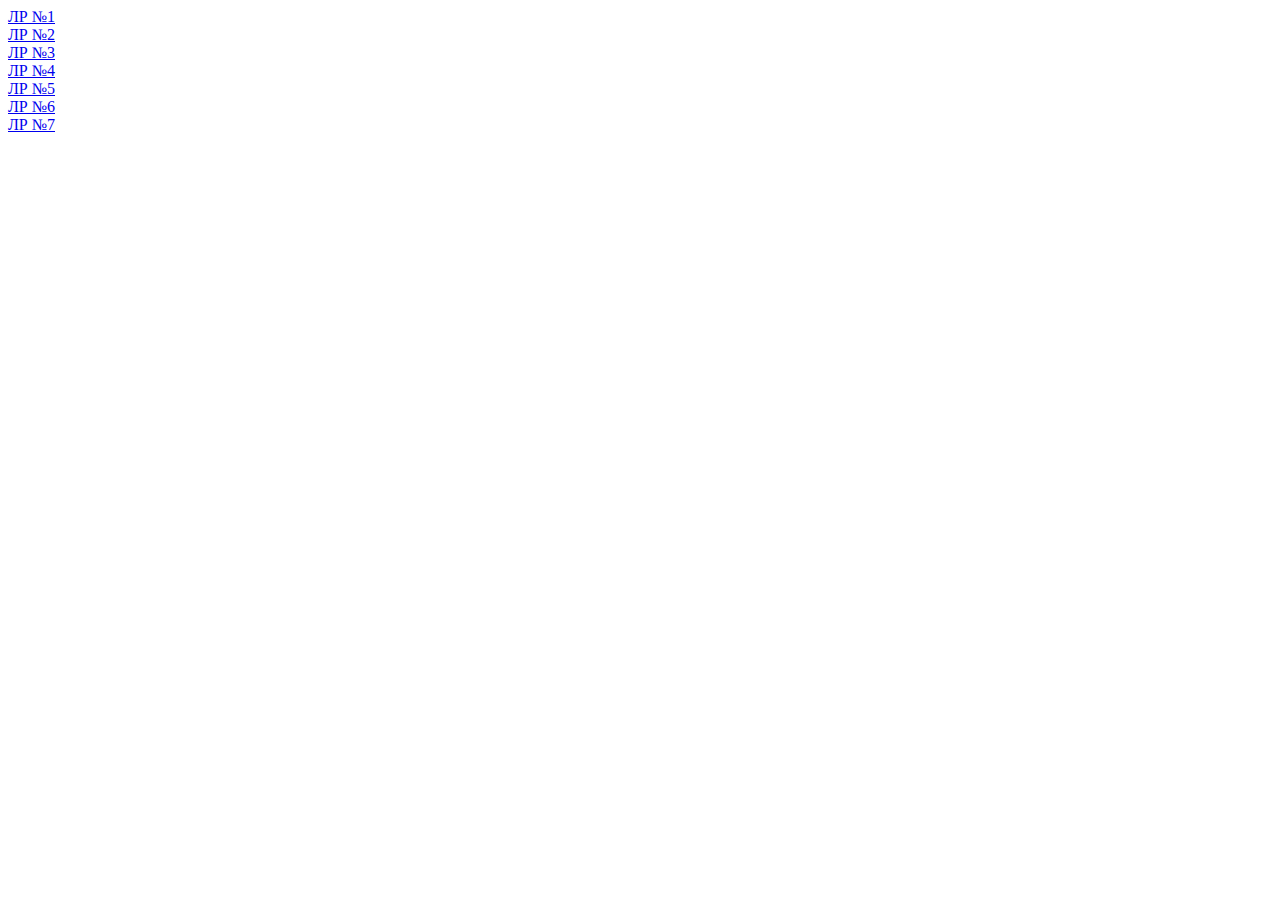
<file: index.html>
<!DOCTYPE html>
<html lang="en">
<head>
    <meta charset="UTF-8">
    <meta name="viewport" content="width=device-width, initial-scale=1.0">
    <title>Document</title>
</head>
<body>
<a href="lab1/лабочкка.html">ЛР №1</a><br/>
<a href="lab2/lab2.html">ЛР №2</a><br/>
<a href="lab3/laab3.html">ЛР №3</a><br/>
<a href="lab4/index.html">ЛР №4</a><br/>
<a href="lab5/index.html">ЛР №5</a><br/>
<a href="lab6/index.html">ЛР №6</a><br/>
<a href="lab7/index.html">ЛР №7</a><br/>
</body>
</html>
</file>
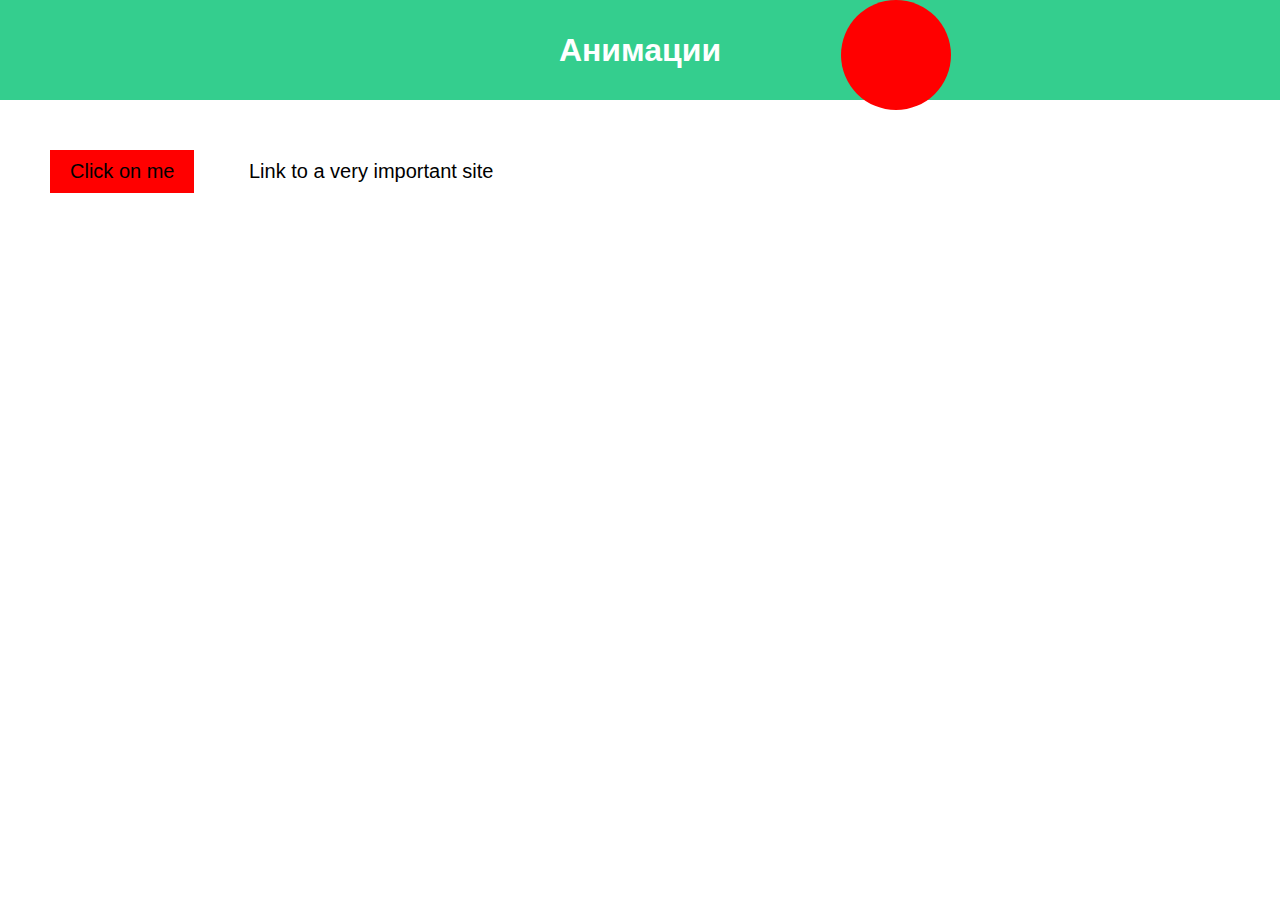
<file: lab4/index.html>
<!DOCTYPE html>
<html lang="ru">
<head>
    <meta charset="UTF-8">
    <link rel="stylesheet" href="style.css">
    <title>Анимации</title>
</head>
<body>
<header>
    <h1>Анимации</h1>
</header>
<button>Click on me</button>
<a href="#">Link to a very important site</a>
<div class="ball"></div>
</body>
</html>
</file>
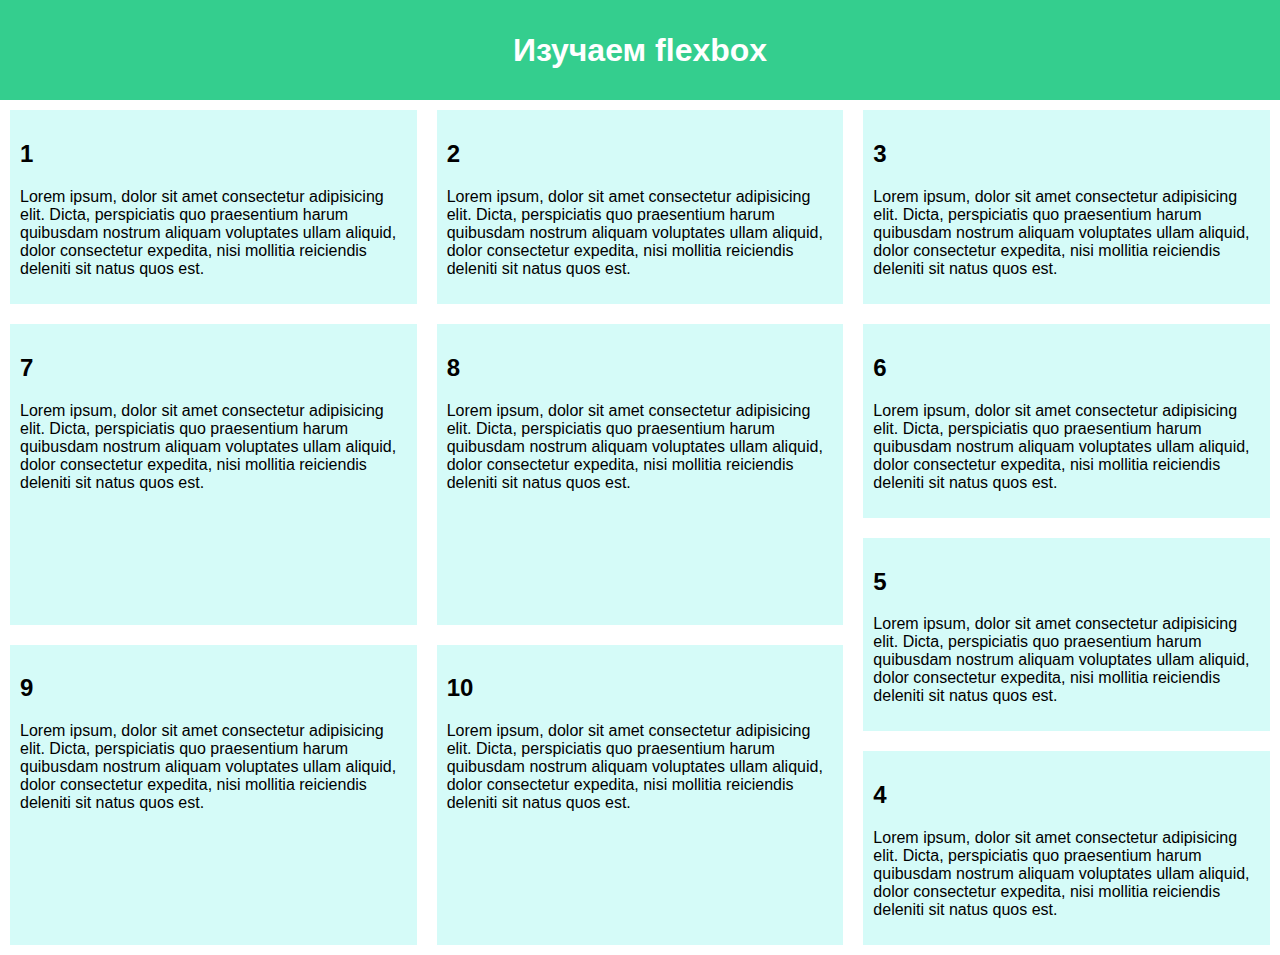
<file: lab5/index.html>
<!DOCTYPE html>
<html lang="en">
<head>
    <meta charset="UTF-8">
    <meta http-equiv="X-UA-Compatible" content="IE=edge">
    <meta name="viewport" content="width=device-width, initial-scale=1.0">
    <link rel="stylesheet" href="style.css">
    <title>Flex</title>
</head>
<body>
<header>
    <h1>Изучаем flexbox</h1>
</header>
<div class="flex-group-1">
    <article>
        <h2>1</h2>
        <p>Lorem ipsum, dolor sit amet consectetur adipisicing elit. Dicta, perspiciatis quo praesentium harum quibusdam nostrum aliquam voluptates ullam aliquid, dolor consectetur expedita, nisi mollitia reiciendis deleniti sit natus quos est.
        </p>
    </article>
    <article>
        <h2>2</h2>
        <p>Lorem ipsum, dolor sit amet consectetur adipisicing elit. Dicta, perspiciatis quo praesentium harum quibusdam nostrum aliquam voluptates ullam aliquid, dolor consectetur expedita, nisi mollitia reiciendis deleniti sit natus quos est.
        </p>
    </article>
    <article>
        <h2>3</h2>
        <p>Lorem ipsum, dolor sit amet consectetur adipisicing elit. Dicta, perspiciatis quo praesentium harum quibusdam nostrum aliquam voluptates ullam aliquid, dolor consectetur expedita, nisi mollitia reiciendis deleniti sit natus quos est.
        </p>
    </article>
</div>
<div class="flex-group-2-3-4-5">
    <div class="flex-group-2">
        <article>
            <h2>4</h2>
            <p>Lorem ipsum, dolor sit amet consectetur adipisicing elit. Dicta, perspiciatis quo praesentium harum quibusdam nostrum aliquam voluptates ullam aliquid, dolor consectetur expedita, nisi mollitia reiciendis deleniti sit natus quos est.
            </p>
        </article>
        <article>
            <h2>5</h2>
            <p>Lorem ipsum, dolor sit amet consectetur adipisicing elit. Dicta, perspiciatis quo praesentium harum quibusdam nostrum aliquam voluptates ullam aliquid, dolor consectetur expedita, nisi mollitia reiciendis deleniti sit natus quos est.
            </p>
        </article>
        <article>
            <h2>6</h2>
            <p>Lorem ipsum, dolor sit amet consectetur adipisicing elit. Dicta, perspiciatis quo praesentium harum quibusdam nostrum aliquam voluptates ullam aliquid, dolor consectetur expedita, nisi mollitia reiciendis deleniti sit natus quos est.
            </p>
        </article>
    </div>
    <div class="flex-group-5">
        <div class="flex-group-3">
            <article>
                <h2>7</h2>
                <p>Lorem ipsum, dolor sit amet consectetur adipisicing elit. Dicta, perspiciatis quo praesentium harum quibusdam nostrum aliquam voluptates ullam aliquid, dolor consectetur expedita, nisi mollitia reiciendis deleniti sit natus quos est.
                </p>
            </article>
            <article>
                <h2>8</h2>
                <p>Lorem ipsum, dolor sit amet consectetur adipisicing elit. Dicta, perspiciatis quo praesentium harum quibusdam nostrum aliquam voluptates ullam aliquid, dolor consectetur expedita, nisi mollitia reiciendis deleniti sit natus quos est.
                </p>
            </article>
        </div>
        <div class="flex-group-4">
            <article>
                <h2>9</h2>
                <p>Lorem ipsum, dolor sit amet consectetur adipisicing elit. Dicta, perspiciatis quo praesentium harum quibusdam nostrum aliquam voluptates ullam aliquid, dolor consectetur expedita, nisi mollitia reiciendis deleniti sit natus quos est.
                </p>
            </article>
            <article>
                <h2>10</h2>
                <p>Lorem ipsum, dolor sit amet consectetur adipisicing elit. Dicta, perspiciatis quo praesentium harum quibusdam nostrum aliquam voluptates ullam aliquid, dolor consectetur expedita, nisi mollitia reiciendis deleniti sit natus quos est.
                </p>
            </article>

        </div>
    </div>
</div>

</body>
</html>
</file>
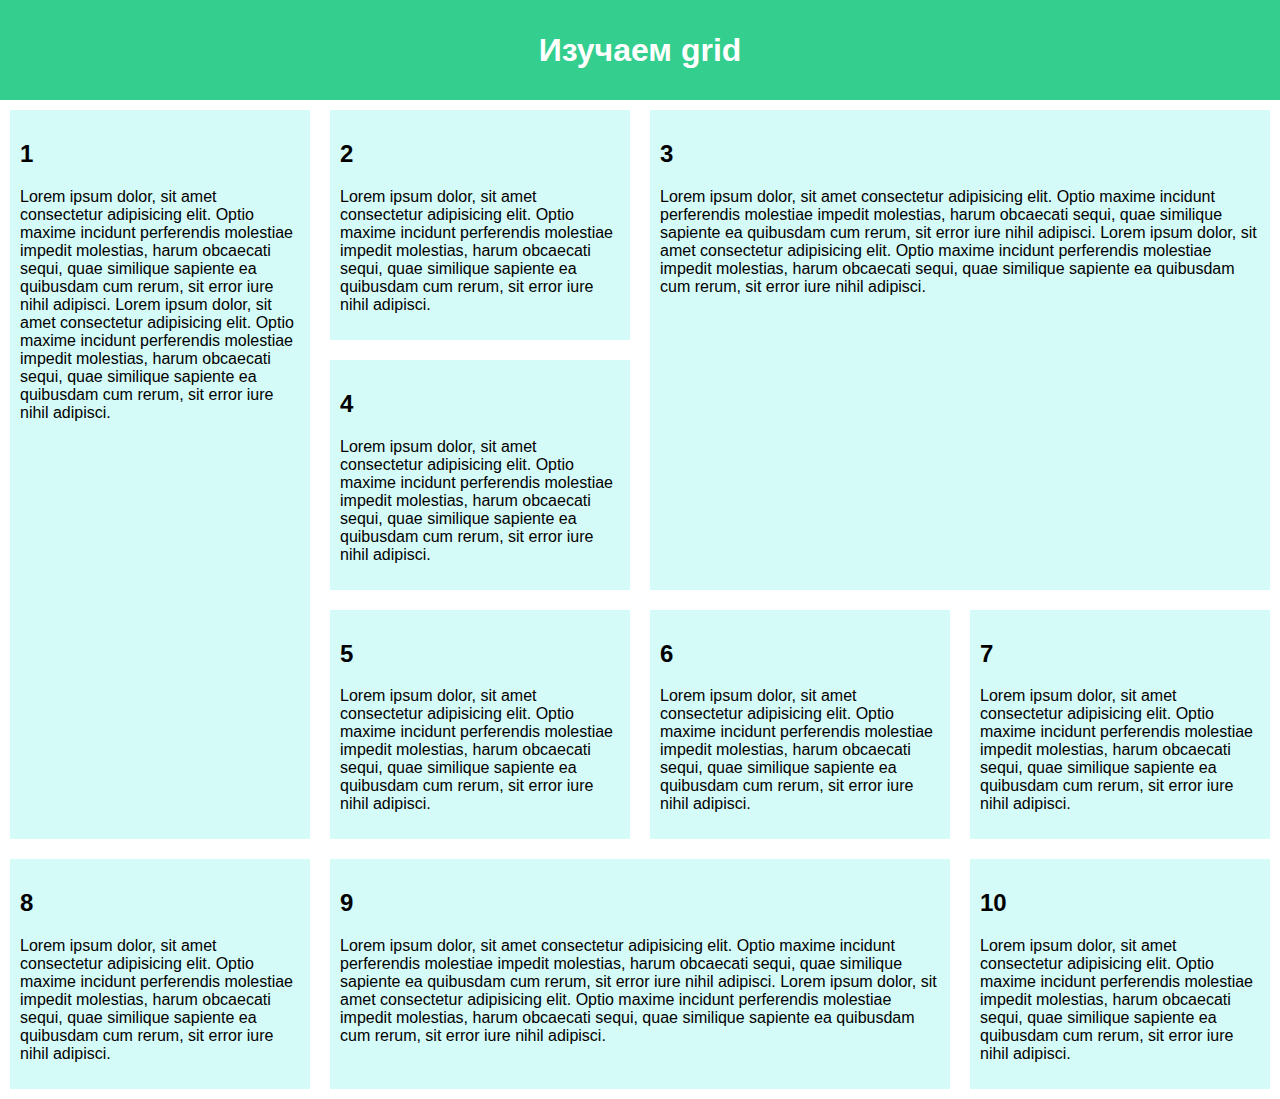
<file: lab6/index.html>
<!DOCTYPE html>
<html lang="en">
<head>
    <meta charset="UTF-8">
    <meta http-equiv="X-UA-Compatible" content="IE=edge">
    <meta name="viewport" content="width=device-width, initial-scale=1.0">
    <link rel="stylesheet" href="style.css">
    <title>grid</title>
</head>
<body>
<header>
    <h1>Изучаем grid</h1>
</header>
<div class="grid">
    <article>
        <h2>1</h2>
        <p>Lorem ipsum dolor, sit amet consectetur adipisicing elit. Optio maxime incidunt perferendis molestiae impedit molestias, harum obcaecati sequi, quae similique sapiente ea quibusdam cum rerum, sit error iure nihil adipisci.
            Lorem ipsum dolor, sit amet consectetur adipisicing elit. Optio maxime incidunt perferendis molestiae impedit molestias, harum obcaecati sequi, quae similique sapiente ea quibusdam cum rerum, sit error iure nihil adipisci.</p>
    </article>
    <article>
        <h2>2</h2>
        <p>Lorem ipsum dolor, sit amet consectetur adipisicing elit. Optio maxime incidunt perferendis molestiae impedit molestias, harum obcaecati sequi, quae similique sapiente ea quibusdam cum rerum, sit error iure nihil adipisci.
        </p>
    </article>
    <article>
        <h2>3</h2>
        <p>Lorem ipsum dolor, sit amet consectetur adipisicing elit. Optio maxime incidunt perferendis molestiae impedit molestias, harum obcaecati sequi, quae similique sapiente ea quibusdam cum rerum, sit error iure nihil adipisci.
            Lorem ipsum dolor, sit amet consectetur adipisicing elit. Optio maxime incidunt perferendis molestiae impedit molestias, harum obcaecati sequi, quae similique sapiente ea quibusdam cum rerum, sit error iure nihil adipisci.</p>
    </article>
    <article>
        <h2>4</h2>
        <p>Lorem ipsum dolor, sit amet consectetur adipisicing elit. Optio maxime incidunt perferendis molestiae impedit molestias, harum obcaecati sequi, quae similique sapiente ea quibusdam cum rerum, sit error iure nihil adipisci.
        </p>
    </article>
    <article>
        <h2>5</h2>
        <p>Lorem ipsum dolor, sit amet consectetur adipisicing elit. Optio maxime incidunt perferendis molestiae impedit molestias, harum obcaecati sequi, quae similique sapiente ea quibusdam cum rerum, sit error iure nihil adipisci.
        </p>
    </article>
    <article>
        <h2>6</h2>
        <p>Lorem ipsum dolor, sit amet consectetur adipisicing elit. Optio maxime incidunt perferendis molestiae impedit molestias, harum obcaecati sequi, quae similique sapiente ea quibusdam cum rerum, sit error iure nihil adipisci.
        </p>
    </article>
    <article>
        <h2>7</h2>
        <p>Lorem ipsum dolor, sit amet consectetur adipisicing elit. Optio maxime incidunt perferendis molestiae impedit molestias, harum obcaecati sequi, quae similique sapiente ea quibusdam cum rerum, sit error iure nihil adipisci.
        </p>
    </article>
    <article>
        <h2>8</h2>
        <p>Lorem ipsum dolor, sit amet consectetur adipisicing elit. Optio maxime incidunt perferendis molestiae impedit molestias, harum obcaecati sequi, quae similique sapiente ea quibusdam cum rerum, sit error iure nihil adipisci.
        </p>
    </article>
    <article>
        <h2>9</h2>
        <p>Lorem ipsum dolor, sit amet consectetur adipisicing elit. Optio maxime incidunt perferendis molestiae impedit molestias, harum obcaecati sequi, quae similique sapiente ea quibusdam cum rerum, sit error iure nihil adipisci.
            Lorem ipsum dolor, sit amet consectetur adipisicing elit. Optio maxime incidunt perferendis molestiae impedit molestias, harum obcaecati sequi, quae similique sapiente ea quibusdam cum rerum, sit error iure nihil adipisci.</p>
    </article>
    <article>
        <h2>10</h2>
        <p>Lorem ipsum dolor, sit amet consectetur adipisicing elit. Optio maxime incidunt perferendis molestiae impedit molestias, harum obcaecati sequi, quae similique sapiente ea quibusdam cum rerum, sit error iure nihil adipisci.
        </p>
    </article>
</div>


</body>
</html>
</file>
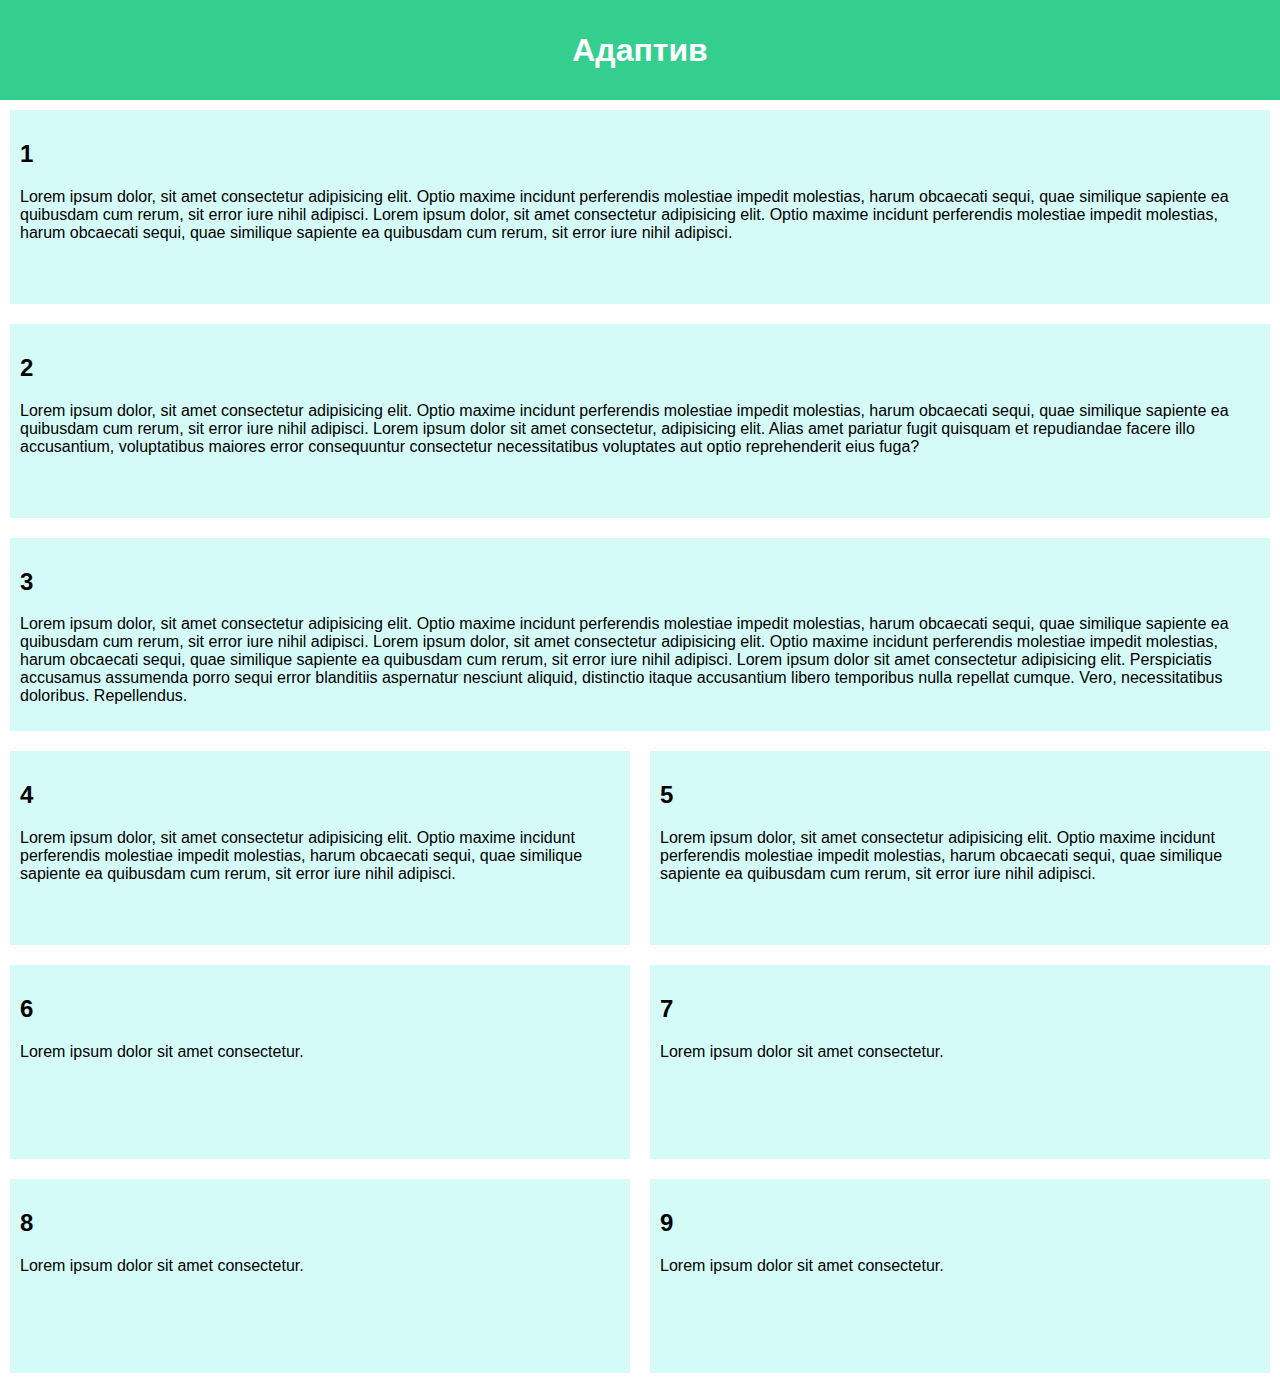
<file: lab7/index.html>
<!DOCTYPE html>
<html lang="en">
<head>
    <meta charset="UTF-8">
    <meta http-equiv="X-UA-Compatible" content="IE=edge">
    <meta name="viewport" content="width=device-width, initial-scale=1.0">
    <link rel="stylesheet" href="style.css">
    <title>Адаптив</title>
</head>
<body>
<header>
    <h1>Адаптив</h1>
</header>
<div class="adaptive">
    <article>
        <h2>1</h2>
        <p>Lorem ipsum dolor, sit amet consectetur adipisicing elit. Optio maxime incidunt perferendis molestiae impedit molestias, harum obcaecati sequi, quae similique sapiente ea quibusdam cum rerum, sit error iure nihil adipisci.
            Lorem ipsum dolor, sit amet consectetur adipisicing elit. Optio maxime incidunt perferendis molestiae impedit molestias, harum obcaecati sequi, quae similique sapiente ea quibusdam cum rerum, sit error iure nihil adipisci.</p>
    </article>
    <article>
        <h2>2</h2>
        <p>Lorem ipsum dolor, sit amet consectetur adipisicing elit. Optio maxime incidunt perferendis molestiae impedit molestias, harum obcaecati sequi, quae similique sapiente ea quibusdam cum rerum, sit error iure nihil adipisci.
            Lorem ipsum dolor sit amet consectetur, adipisicing elit. Alias amet pariatur fugit quisquam et repudiandae facere illo accusantium, voluptatibus maiores error consequuntur consectetur necessitatibus voluptates aut optio reprehenderit eius fuga?
        </p>
    </article>
    <article>
        <h2>3</h2>
        <p>Lorem ipsum dolor, sit amet consectetur adipisicing elit. Optio maxime incidunt perferendis molestiae impedit molestias, harum obcaecati sequi, quae similique sapiente ea quibusdam cum rerum, sit error iure nihil adipisci.
            Lorem ipsum dolor, sit amet consectetur adipisicing elit. Optio maxime incidunt perferendis molestiae impedit molestias, harum obcaecati sequi, quae similique sapiente ea quibusdam cum rerum, sit error iure nihil adipisci.
            Lorem ipsum dolor sit amet consectetur adipisicing elit. Perspiciatis accusamus assumenda porro sequi error blanditiis aspernatur nesciunt aliquid, distinctio itaque accusantium libero temporibus nulla repellat cumque. Vero, necessitatibus doloribus. Repellendus.
        </p>
    </article>
    <article>
        <h2>4</h2>
        <p>Lorem ipsum dolor, sit amet consectetur adipisicing elit. Optio maxime incidunt perferendis molestiae impedit molestias, harum obcaecati sequi, quae similique sapiente ea quibusdam cum rerum, sit error iure nihil adipisci.
        </p>
    </article>
    <article>
        <h2>5</h2>
        <p>Lorem ipsum dolor, sit amet consectetur adipisicing elit. Optio maxime incidunt perferendis molestiae impedit molestias, harum obcaecati sequi, quae similique sapiente ea quibusdam cum rerum, sit error iure nihil adipisci.
        </p>
    </article>
    <article>
        <h2>6</h2>
        <p> Lorem ipsum dolor sit amet consectetur.
        </p>
    </article>
    <article>
        <h2>7</h2>
        <p>Lorem ipsum dolor sit amet consectetur.
        </p>
    </article>
    <article>
        <h2>8</h2>
        <p>Lorem ipsum dolor sit amet consectetur.
        </p>
    </article>
    <article>
        <h2>9</h2>
        <p>Lorem ipsum dolor sit amet consectetur.
        </p>
    </article>
</div>

</body>
</html>
</file>
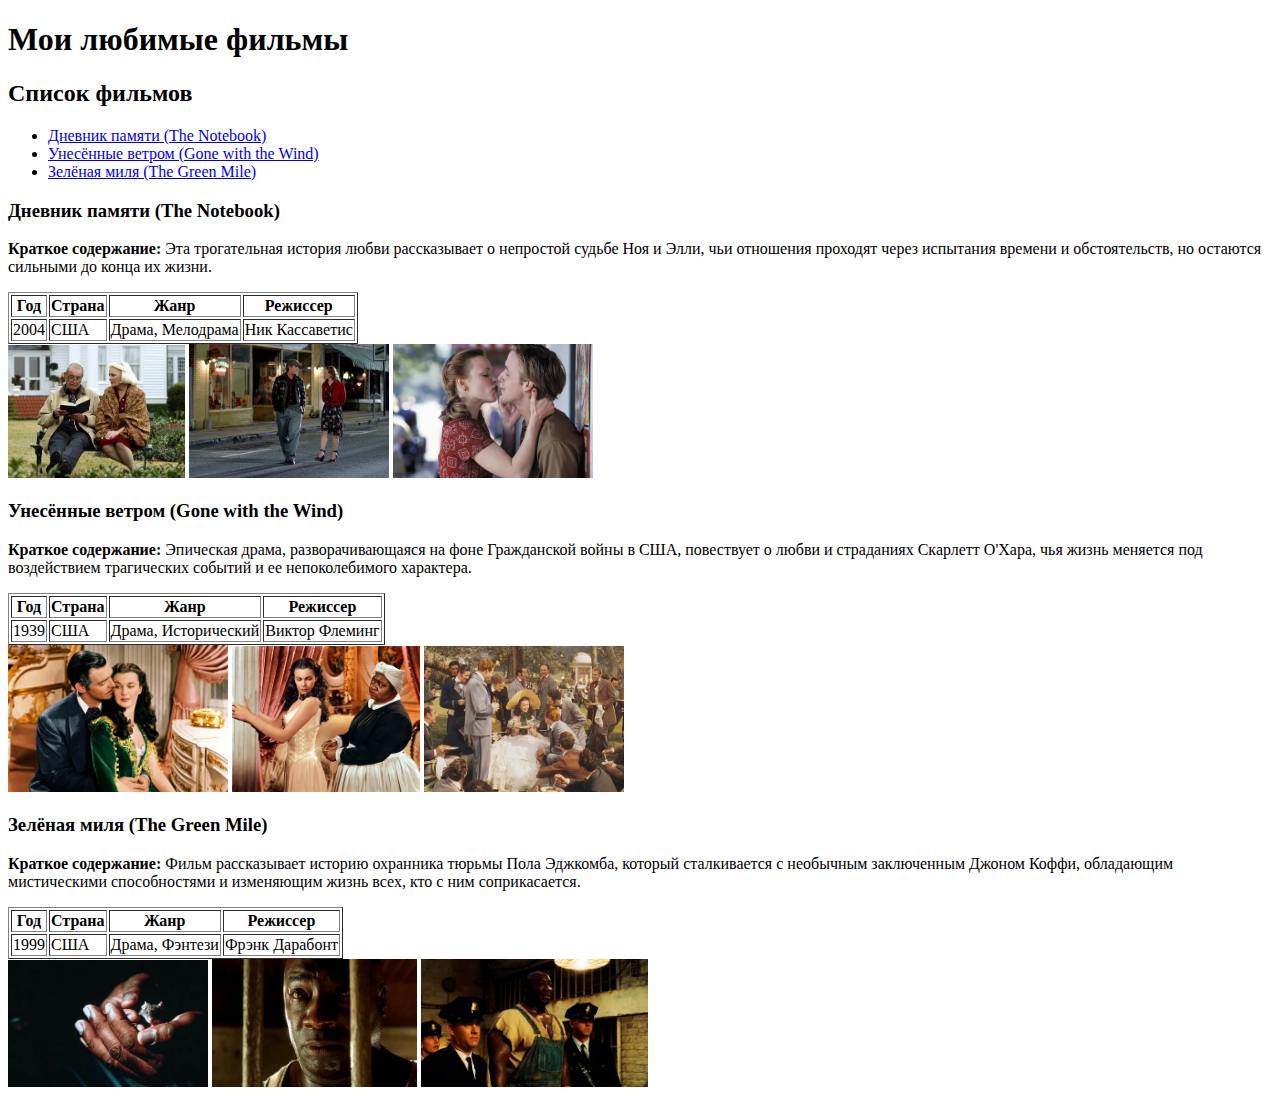
<file: lab1/лабочкка.html>
<!DOCTYPE html>
<html lang="ru">  <!-- Указываем язык страницы, в данном случае русский (ru) -->
<head>
    <meta charset="UTF-8">  <!-- Определяем кодировку символов как UTF-8 -->
    <meta name="viewport" content="width=device-width, initial-scale=1.0">  <!-- Устанавливаем параметры отображения страницы для корректной работы на мобильных устройствах -->

    <title>Мои любимые фильмы</title>  <!-- Заголовок страницы, отображаемый на вкладке браузера -->

</head>
<body>

    <!-- Заголовок уровня 1 -->
    <h1>Мои любимые фильмы</h1>  <!-- Основной заголовок страницы -->

    <!-- Заголовок уровня 2 -->
    <h2>Список фильмов</h2>  <!-- Подзаголовок для списка фильмов -->
    <ul>
        <!-- Ссылки на якоря для каждого фильма -->
        <li><a href="#notebook">Дневник памяти (The Notebook)</a></li>   <!-- Ссылка, которая прокручивает страницу к описанию фильма "Дневник памяти" -->

        <li><a href="#gonewiththewind">Унесённые ветром (Gone with the Wind)</a></li>  <!-- Ссылка для перехода к описанию фильма "Унесённые ветром" -->

        <li><a href="#greenmile">Зелёная миля (The Green Mile)</a></li>
    </ul>

    <!-- Описание фильма "Дневник памяти" -->
    <h3 id="notebook">Дневник памяти (The Notebook)</h3>   <!-- Подзаголовок для фильма "Дневник памяти" с якорем для ссылки -->

    <p><strong>Краткое содержание:</strong> Эта трогательная история любви рассказывает о непростой судьбе Ноя и Элли, чьи отношения проходят через испытания времени и обстоятельств, но остаются сильными до конца их жизни.</p>   <!-- Краткое описание фильма -->


    <!-- Таблица с параметрами фильма -->
    <table border="1"> <!-- Создание таблицы с информацией о фильме, граница (border) равна 1 пикселю -->
        <tr>
            <th>Год</th>  <!-- Заголовок столбца "Год" -->
            <th>Страна</th>
            <th>Жанр</th>
            <th>Режиссер</th>
        </tr>
        <tr>
            <td>2004</td>  <!-- Год выпуска фильма -->
            <td>США</td>
            <td>Драма, Мелодрама</td>
            <td>Ник Кассаветис</td>
        </tr>
    </table>

    <!-- Кадры из фильма -->
    <div>
 <!-- Вставка изображений с кадрами из фильма, ширина каждого изображения установлена на 200 пикселей -->
        <img src="images\img1.webp" alt="Кадр из фильма Дневник памяти" width="177">
        <img src="images\img2.webp" alt="Кадр из фильма Дневник памяти" width="200">
        <img src="images\img3.webp" alt="Кадр из фильма Дневник памяти" width="200">
    </div>

    <!-- Описание фильма "Унесённые ветром" -->
    <h3 id="gonewiththewind">Унесённые ветром (Gone with the Wind)</h3> <!-- Подзаголовок с якорем для фильма "Унесённые ветром" -->

    <p><strong>Краткое содержание:</strong> Эпическая драма, разворачивающаяся на фоне Гражданской войны в США, повествует о любви и страданиях Скарлетт О'Хара, чья жизнь меняется под воздействием трагических событий и ее непоколебимого характера.</p>   <!-- Описание фильма -->


    <!-- Таблица с параметрами фильма -->
    <table border="1">
        <tr>
            <th>Год</th>
            <th>Страна</th>
            <th>Жанр</th>
            <th>Режиссер</th>
        </tr>
        <tr>
            <td>1939</td>
            <td>США</td>
            <td>Драма, Исторический</td>
            <td>Виктор Флеминг</td>
        </tr>
    </table>

    <!-- Кадры из фильма -->
    <div>  <!-- Контейнер для группировки элементов -->
<!-- Вставка изображений с кадрами из фильма -->
        <img src="images\img4.webp"alt="Кадр из фильма Унесённые ветром" width="220">
        <img src="images\img5.webp" alt="Кадр из фильма Унесённые ветром" width="188">
        <img src="images\img6.webp"alt="Кадр из фильма Унесённые ветром" width="200">
    </div>  

    <!-- Описание фильма "Зелёная миля" -->
    <h3 id="greenmile">Зелёная миля (The Green Mile)</h3> <!-- Подзаголовок с якорем для фильма "Зелёная миля" -->
    <p><strong>Краткое содержание:</strong> Фильм рассказывает историю охранника тюрьмы Пола Эджкомба, который сталкивается с необычным заключенным Джоном Коффи, обладающим мистическими способностями и изменяющим жизнь всех, кто с ним соприкасается.</p>   <!-- Описание фильма -->


    <!-- Таблица с параметрами фильма -->
    <table border="1"> <!-- Создание таблицы с информацией о фильме, граница (border) равна 1 пикселю -->
        <tr>  <!-- Создаю ряд таблицы -->
            <th>Год</th>  <!-- Создаю заголовок столбца "Год" -->  
            <th>Страна</th>
            <th>Жанр</th>
            <th>Режиссер</th>
        </tr>
        <tr>
            <td>1999</td>  <!-- Год выпуска фильма --> <!-- Создаю ячейку с информацией -->
            <td>США</td>
            <td>Драма, Фэнтези</td>
            <td>Фрэнк Дарабонт</td>
        </tr>
    </table>

    <!-- Кадры из фильма -->
    <div>
 <!-- Вставка изображений с кадрами из фильма -->

        <img src="images\img7.webp" alt="Кадр из фильма Зелёная миля" width="200">
        <img src="images\img8.webp" alt="Кадр из фильма Зелёная миля" width="205">
        <img src="images\img9.webp"alt="Кадр из фильма Зелёная миля" width="227">
    </div>

</body>
</html>
</file>
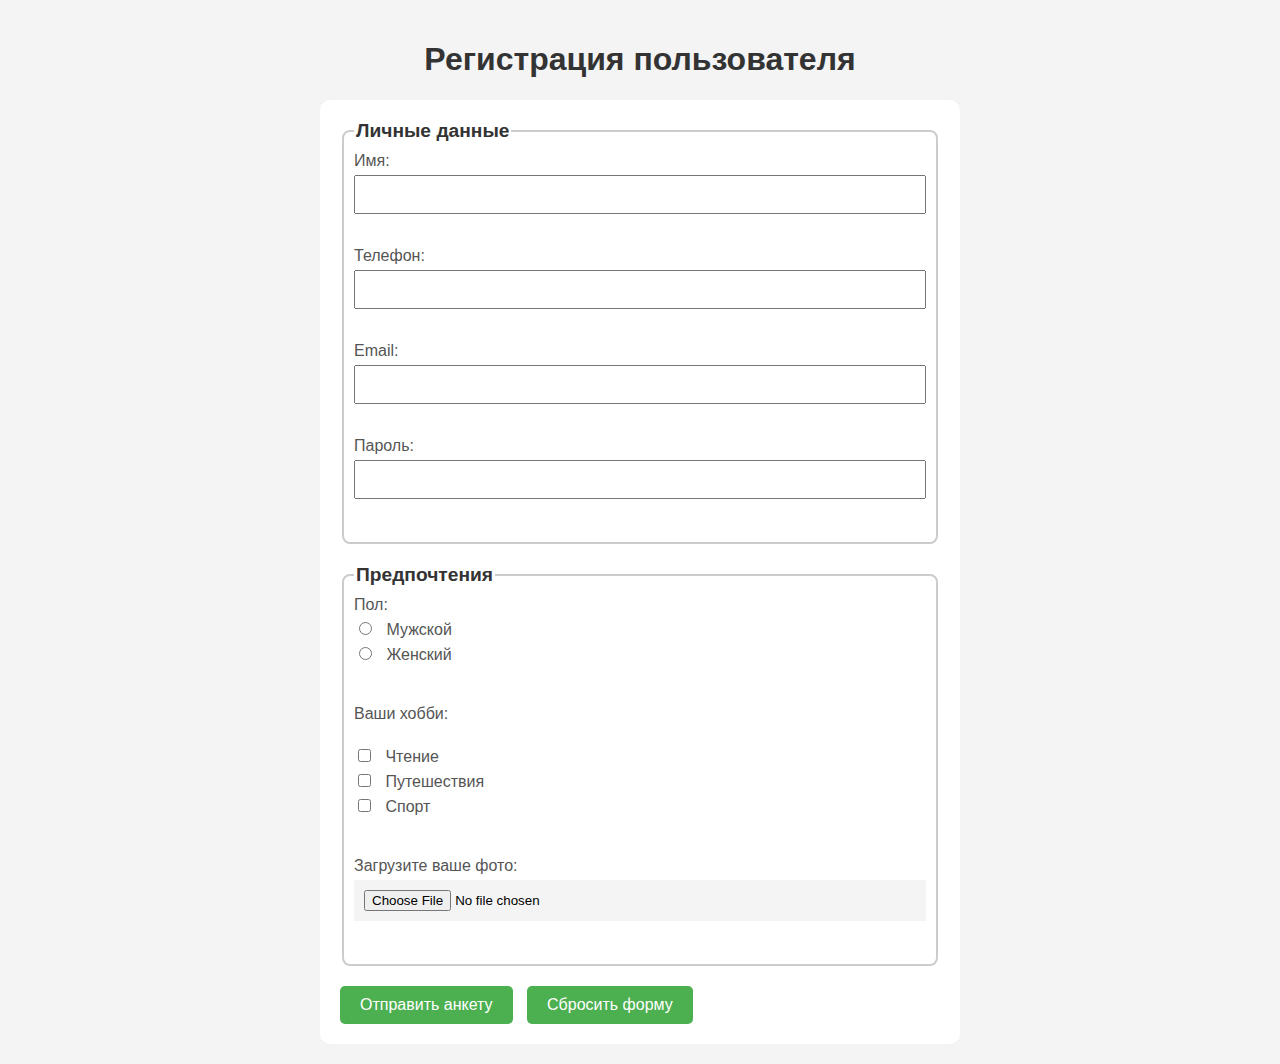
<file: lab3/laab3.html>
<!DOCTYPE html>
<html lang="ru">
<head>
    <meta charset="UTF-8">
    <meta name="viewport" content="width=device-width, initial-scale=1.0">
    <link rel="stylesheet" href="style.css">
    <title>Анкета</title>
</head>
<body>
<h1>Регистрация пользователя</h1>
<form action="/submit_registration" method="POST">
    <fieldset>
        <legend>Личные данные</legend>

        <label for="name">Имя:</label>
        <input type="text" id="name" name="user_name" required>
        <br><br>

        <label for="phone">Телефон:</label>
        <input type="tel" id="phone" name="user_phone" required>
        <br><br>

        <label for="email">Email:</label>
        <input type="email" id="email" name="user_email" required>
        <br><br>

        <label for="password">Пароль:</label>
        <input type="password" id="password" name="user_password" required>
        <br><br>
    </fieldset>

    <fieldset>
        <legend>Предпочтения</legend>

        <label>Пол:</label>
        <label for="male"><input type="radio" id="male" name="gender" value="male"> Мужской</label>
        <label for="female"><input type="radio" id="female" name="gender" value="female"> Женский</label>
        <br><br>

        <label>Ваши хобби:</label><br>
        <label for="hobby1"><input type="checkbox" id="hobby1" name="hobby" value="reading"> Чтение</label>
        <label for="hobby2"><input type="checkbox" id="hobby2" name="hobby" value="traveling"> Путешествия</label>
        <label for="hobby3"><input type="checkbox" id="hobby3" name="hobby" value="sports"> Спорт</label>
        <br><br>

        <label for="file">Загрузите ваше фото:</label>
        <input type="file" id="file" name="user_photo">
        <br><br>
    </fieldset>

    <input type="submit" value="Отправить анкету">
    <input type="reset" value="Сбросить форму">
</form>
</body>
</html>
</file>
<file: lab4/style.css>
html {
  font-family: sans-serif;
}

body {
  margin: 0;
}

header {
  background: rgb(52, 206, 142);
  height: 100px;
}

h1 {
  text-align: center;
  color: white;
  line-height: 100px;
  margin: 0;
}

button {
  margin: 50px;
  font-size: 20px;
  background-color: red;
  border: none;
  padding: 10px 20px;
  cursor: pointer;
  animation: vibrate 0.1s infinite linear;
  transition: background-color 0.3s ease;
}

@keyframes vibrate {
  0% { transform: translateX(0); }
  25% { transform: translateX(-5px); }
  50% { transform: translateX(0); }
  75% { transform: translateX(5px); }
  100% { transform: translateX(0); }
}

button:hover {
  animation-play-state: paused;
  background-color: green;
}

a {
  font-size: 20px;
  color: black;
  text-decoration: none;
  position: relative;
}

a::before {
  content: '';
  position: absolute;
  width: 0;
  height: 2px;
  background-color: green;
  bottom: -2px;
  left: 80%;
  transition: all 0.3s ease;
}

a:hover {
  color: green;
}

a:hover::before {
  width: 100%;
  left: 0;
}


.ball {
  width: 110px;
  height: 110px;
  background-color: red;
  border-radius: 110%;
  position: absolute;
  top: 0;
  left: 70%;
  transform: translateX(-50%);
  animation: drop 2s ease-in-out forwards;
}

@keyframes drop {
  0% {
    top: 0;
    transform: scaleY(1);
  }
  50% {
    top: 90%;
    transform: scaleY(0.7);
  }
  70% {
    top: 50%;
    transform: scaleY(1);
  }
  100% {
    top: 90%;
    transform: scaleY(0.8);
  }
}
</file>
<file: lab5/style.css>
html {
    font-family: sans-serif;
  }

  body {
    margin: 0;
  }

  header {
    background: rgb(52, 206, 142);
    height: 100px;
  }

  h1 {
    text-align: center;
    color: white;
    line-height: 100px;
    margin: 0;
  } 

  article {
    padding: 10px;
    margin: 10px;
    background: rgba(16, 233, 215, 0.178);
  }

.flex-group-1 {
  display: flex;

}

.flex-group-2 {
  display: flex;
  flex-direction: column-reverse;
  order: 2;
}

.flex-group-2-3-4-5 {
  display: flex;
}

.flex-group-5 {
  display: flex;
  flex-direction: column;
  order: 1;
}

.flex-group-3, .flex-group-4 {
  display: flex;
  flex: 1;
}
</file>
<file: lab6/style.css>
html {
    font-family: sans-serif;
}

body {
    margin: 0;
}

header {
    background: rgb(52, 206, 142);
    height: 100px;
}

h1 {
    text-align: center;
    color: white;
    line-height: 100px;
    margin: 0;
}

article {
    padding: 10px;
    margin: 10px;
    background: rgba(16, 233, 215, 0.178);
}



.grid {
    display: grid;
    grid-template-areas:
    "item1 item2 item3 item3"
    "item1 item4 item3 item3"
    "item1 item5 item6 item7"
    "item8 item9 item9 item10";

    grid-template-columns: repeat(4, 1fr);
    grid-template-rows: repeat(4, 1fr);
}

article:first-child{
    grid-area: item1;
}

article:nth-child(2){
    grid-area: item2;
}

article:nth-child(3){
    grid-area: item3;
}

article:nth-child(4){
    grid-area: item4;
}

article:nth-child(5){
    grid-area: item5;
}

article:nth-child(6){
    grid-area: item6;
}

article:nth-child(7){
    grid-area: item7;
}

article:nth-child(8){
    grid-area: item8;
}

article:nth-last-child(2){
    grid-area: item9;
}

article:last-child{
    grid-area: item10;
}
</file>
<file: lab7/style.css>
@media (min-width: 1400px){
    .adaptive {
        display: grid;
        grid-template-rows: repeat(4, 1fr);
        grid-template-columns: repeat(4, 1fr);
        grid-template-areas:
      "item1 item1 item2 item2"
      "item3 item3 item3 item3"
      "item4 item4 item5 item5"
      "item6 item7 item8 item9";

    }
}

@media (min-width: 700px) and (max-width: 1399px){
    .adaptive {
        display: grid;
        grid-template-rows: repeat(6, 1fr);
        grid-template-columns: repeat(2, 1fr);
        grid-template-areas:
      "item1 item1"
      "item2 item2"
      "item3 item3"
      "item4 item5"
      "item6 item7"
      "item8 item9";

    }
}

@media (max-width: 699px){
    .adaptive {
        display: flex;
        flex-direction: column;
    }
}

article:first-child{
    grid-area: item1;
}

article:nth-child(2){
    grid-area: item2;
}

article:nth-child(3){
    grid-area: item3;
}

article:nth-child(4){
    grid-area: item4;
}

article:nth-child(5){
    grid-area: item5;
}

article:nth-child(6){
    grid-area: item6;
}

article:nth-child(7){
    grid-area: item7;
}

article:nth-child(8){
    grid-area: item8;
}

article:last-child{
    grid-area: item9;
}

html {
    font-family: sans-serif;
}

body {
    margin: 0;
}

header {
    background: rgb(52, 206, 142);
    height: 100px;
}

h1 {
    text-align: center;
    color: white;
    line-height: 100px;
    margin: 0;
}

article {
    padding: 10px;
    margin: 10px;
    background: rgba(16, 233, 215, 0.178);
}
</file>
<file: lab3/style.css>
body {
    font-family: Arial, sans-serif;
    background-color: #f4f4f4;
    margin: 0;
    padding: 20px;
}

h1 {
    text-align: center;
    color: #333;
}

form {
    background-color: #fff;
    max-width: 600px;
    margin: 0 auto;
    padding: 20px;
    border-radius: 10px;
}

fieldset {
    border: 2px solid #ccc;
    margin-bottom: 20px;
    padding: 10px;
    border-radius: 8px;
}

legend {
    font-size: 1.2em;
    font-weight: bold;
    color: #333;
}

label {
    font-size: 1em;
    color: #555;
    display: block;
    margin-bottom: 5px;
}

input[type="text"],
input[type="tel"],
input[type="email"],
input[type="password"],
input[type="file"] {
    width: 100%;
    max-width: 100%;
    padding: 10px;
    margin-bottom: 15px;
    box-sizing: border-box;
}

input[type="radio"],
input[type="checkbox"] {
    margin-right: 10px;
}

input[type="submit"],
input[type="reset"] {
    padding: 10px 20px;
    border: none;
    background-color: #4CAF50;
    color: white;
    font-size: 1em;
    border-radius: 5px;
    cursor: pointer;
    margin-right: 10px;
}

input[type="submit"]:hover,
input[type="reset"]:hover {
    background-color: #45a049;
}

input[type="file"] {
    background-color: #f4f4f4;
}
</file>
